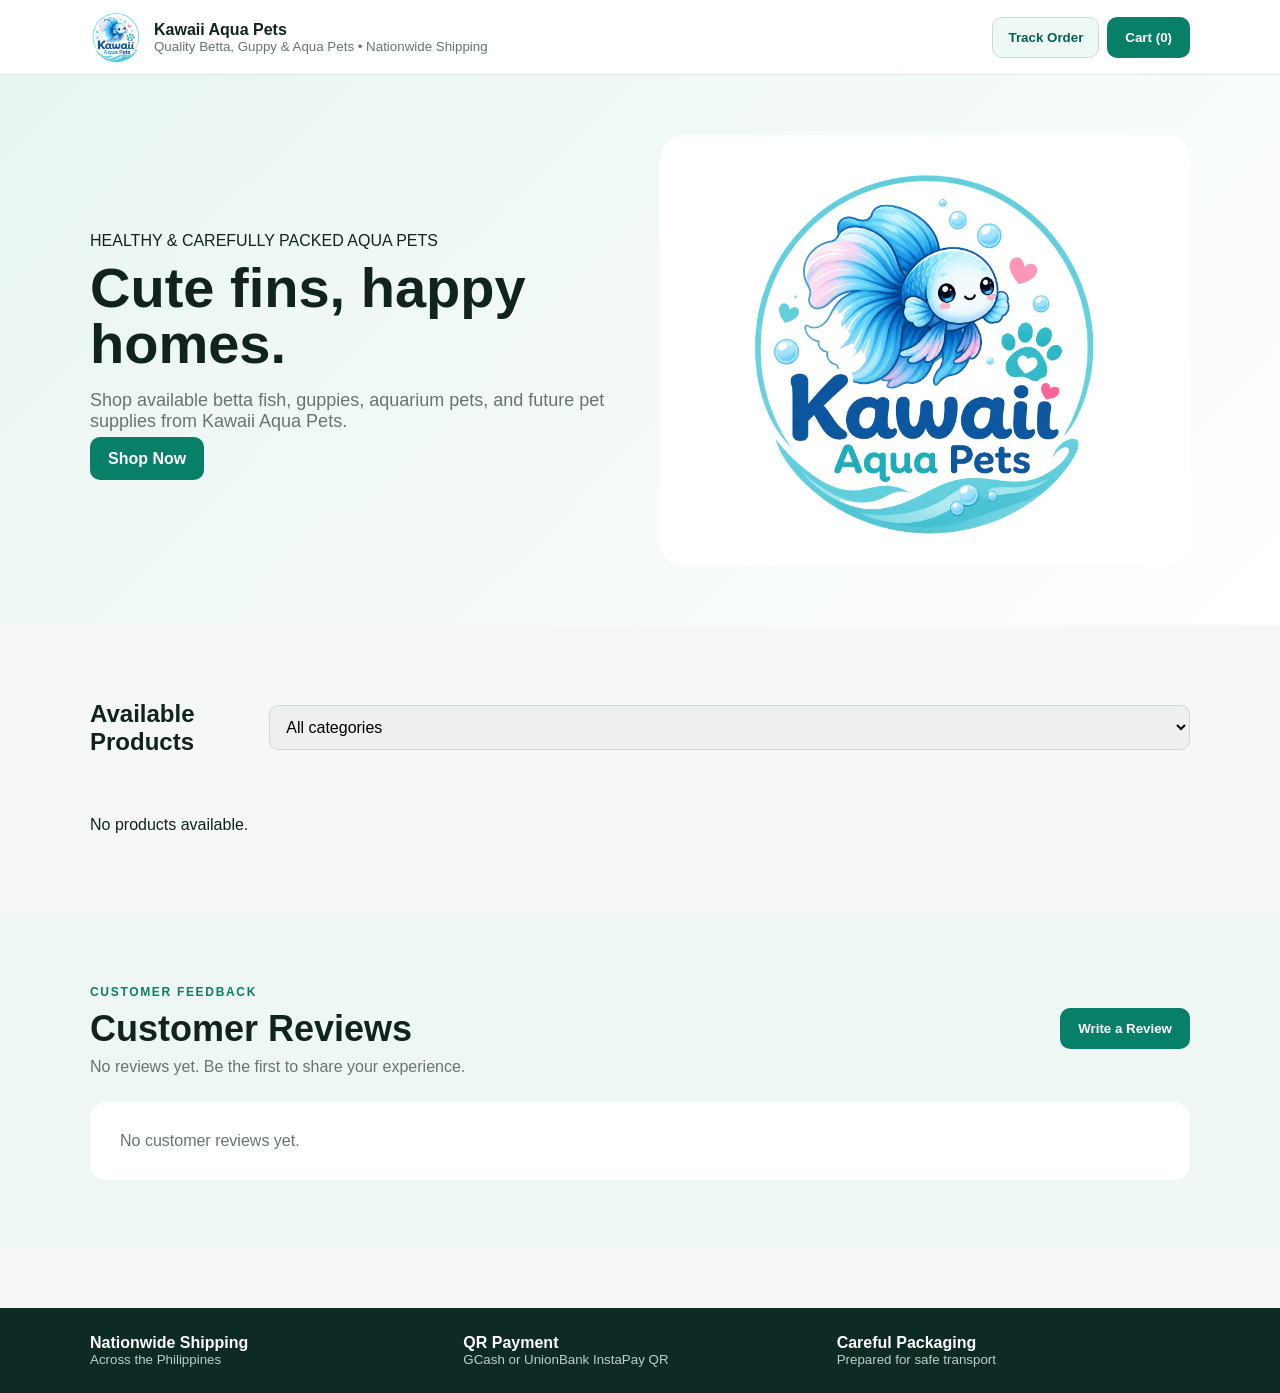
<file: index.html>
<!doctype html>
<html lang="en">
<head>
  <meta charset="utf-8">
  <meta name="viewport" content="width=device-width,initial-scale=1">
  <title>Kawaii Aqua Pets</title>
  <link rel="stylesheet" href="app.css">
</head>
<body>
<header>
  <div class="wrap nav">
    <div class="brand">
      <img id="logo" src="assets/logo.png" alt="Kawaii Aqua Pets logo">
      <div>
        <b id="siteName">Kawaii Aqua Pets</b>
        <small id="tagline">Quality Betta, Guppy & Aqua Pets • Nationwide Shipping</small>
      </div>
    </div>
    <div class="navActions">
      <button id="trackOrderBtn" class="navTrackBtn" type="button">Track Order</button>
      <button id="cartBtn">Cart (<span id="cartCount">0</span>)</button>
    </div>
  </div>
</header>

<section class="hero">
  <div class="wrap heroGrid">
    <div>
      <span>HEALTHY & CAREFULLY PACKED AQUA PETS</span>
      <h1>Cute fins, happy homes.</h1>
      <p>Shop available betta fish, guppies, aquarium pets, and future pet supplies from Kawaii Aqua Pets.</p>
      <a href="#products" class="btn">Shop Now</a>
    </div>
    <img id="heroImage" src="assets/logo.png" alt="Kawaii Aqua Pets">
  </div>
</section>

<main class="wrap">
  <div class="sectionHead">
    <h2 id="products">Available Products</h2>
    <select id="filter"><option value="">All categories</option></select>
  </div>
  <div id="grid" class="grid"></div>
</main>

<section class="reviewsSection" id="reviews">
  <div class="wrap">
    <div class="sectionHead reviewHead">
      <div>
        <span class="reviewEyebrow">CUSTOMER FEEDBACK</span>
        <h2>Customer Reviews</h2>
        <p id="reviewSummary" class="reviewSummary">No reviews yet.</p>
      </div>
      <button id="openReview" class="btn">Write a Review</button>
    </div>
    <div id="reviewsGrid" class="reviewsGrid"></div>
  </div>
</section>

<section class="features">
  <div class="wrap feat">
    <div><b>Nationwide Shipping</b><small>Across the Philippines</small></div>
    <div><b>QR Payment</b><small>GCash or UnionBank InstaPay QR</small></div>
    <div><b>Careful Packaging</b><small>Prepared for safe transport</small></div>
  </div>
</section>

<section id="socialSection" class="socialSection hide">
  <div class="wrap socialInner">
    <div>
      <span class="reviewEyebrow">STAY CONNECTED</span>
      <h2>Follow Kawaii Aqua Pets</h2>
      <p>See new arrivals, updates, and future pet content.</p>
    </div>
    <div class="socialLinks">
      <a id="facebookLink" class="socialBtn facebookSocial hide" target="_blank" rel="noopener noreferrer">Facebook</a>
      <a id="tiktokLink" class="socialBtn tiktokSocial hide" target="_blank" rel="noopener noreferrer">TikTok</a>
      <a id="youtubeLink" class="socialBtn youtubeSocial hide" target="_blank" rel="noopener noreferrer">YouTube</a>
    </div>
  </div>
</section>

<div id="overlay" class="overlay hide"></div>

<button id="floatingChatBtn" class="floatingChatBtn hide" type="button" aria-label="Chat to seller">
  💬 Chat to Seller
</button>

<aside id="cart" class="cart">
  <div class="cartHead">
    <h2>Your Cart</h2>
    <button id="closeCart" aria-label="Close cart">×</button>
  </div>
  <div id="cartItems"></div>
  <div class="cartFoot">
    <div><span>Total</span><b id="total">₱0</b></div>
    <button id="checkout" class="btn">Checkout</button>
  </div>
</aside>


<dialog id="trackOrderDlg" class="trackOrderDialog">
  <form id="trackOrderForm">
    <button type="button" id="closeTrackOrder" class="x">×</button>
    <span class="reviewEyebrow">ORDER STATUS</span>
    <h2>Track Your Order</h2>
    <p class="trackOrderIntro">Enter your Order ID and the same email or mobile number used at checkout.</p>

    <div class="formGrid trackLookupGrid">
      <label>Order ID
        <input name="orderId" placeholder="ORD_..." autocomplete="off" required>
      </label>
      <label>Email or mobile number
        <input name="contact" placeholder="Email or 09XXXXXXXXX" autocomplete="email" required>
      </label>
    </div>

    <button class="btn" type="submit">Track Order</button>
    <p id="trackOrderStatus" class="trackOrderStatus"></p>
    <div id="trackOrderResult" class="trackOrderResult hide"></div>
  </form>
</dialog>

<dialog id="checkoutDlg" class="checkoutDialog">
  <form id="checkoutForm">
    <button type="button" id="closeDlg" class="x">×</button>
    <h2>Checkout</h2>
    <div id="checkoutMiniSummary" class="checkoutMiniSummary"></div>

    <div class="formSection">
      <div class="formSectionHead">
        <span class="stepBadge">1</span>
        <div>
          <h3>Customer Details</h3>
          <p>Basic order and contact information.</p>
        </div>
      </div>

      <label>Full name
        <input name="customerName" autocomplete="name" required>
      </label>

      <label>Mobile number
        <input name="mobile" inputmode="tel" autocomplete="tel" required>
      </label>

      <label>Email address
        <input name="email" type="email" autocomplete="email" placeholder="For payment confirmation and receipt" required>
      </label>

      <label>Complete address
        <textarea name="address" rows="3" autocomplete="street-address" required></textarea>
      </label>

      <label>Notes
        <textarea name="notes" rows="3" placeholder="Optional order notes"></textarea>
      </label>
    </div>

    <div class="formSection">
      <div class="formSectionHead">
        <span class="stepBadge">2</span>
        <div>
          <h3>Delivery Method</h3>
          <p>Choose Lalamove or LBC.</p>
        </div>
      </div>

      <label>Delivery option
        <select name="deliveryMethod" id="deliveryMethod" required>
          <option value="">Select delivery method</option>
          <option value="lalamove">Lalamove</option>
          <option value="lbc">LBC</option>
        </select>
      </label>

      <section id="lalamoveFields" class="deliveryBox hide">
        <div class="deliveryBoxHead">
          <div>
            <span class="deliveryTag">LALAMOVE</span>
            <h3>Complete the Lalamove Delivery Form</h3>
          </div>
        </div>
        <p>
          Open the delivery form and complete the requested delivery details.
          Return to this checkout page after submitting the form.
        </p>
        <a
          id="lalamoveFormLink"
          class="btn deliveryLink"
          href="https://delivery.lalamove.com/forms/PH4c4ef013d6d54893b979fa6c04c447ca"
          target="_blank"
          rel="noopener"
        >Open Lalamove Delivery Form</a>

        <label class="checkLabel deliveryConfirm">
          <input name="lalamoveCompleted" type="checkbox">
          I confirm that I completed the Lalamove delivery form.
        </label>
        <small class="muted">The website records your confirmation only. The delivery form itself opens on Lalamove's website.</small>
      </section>

      <section id="lbcFields" class="deliveryBox hide">
        <div class="deliveryBoxHead">
          <div>
            <span class="deliveryTag lbcTag">LBC</span>
            <h3>LBC Delivery Details</h3>
          </div>
        </div>
        <p>Fill in the receiver details in a structured format so Kawaii Aqua Pets can view, copy, and print the shipping details before going to LBC.</p>

        <div class="formGrid">
          <label>Receiver full name
            <input name="lbcReceiverName" autocomplete="name">
          </label>

          <label>Receiver mobile number
            <input name="lbcMobile" inputmode="tel" autocomplete="tel">
          </label>
        </div>

        <label>Email address <span class="optional">(optional)</span>
          <input name="lbcEmail" type="email" autocomplete="email">
        </label>

        <label>Receiving option
          <select name="lbcServiceType" id="lbcServiceType">
            <option value="Door-to-Door">Door-to-Door</option>
            <option value="Branch Pickup">Branch Pickup</option>
          </select>
        </label>

        <div id="lbcDoorFields">
          <div class="formGrid">
            <label>Province
              <input name="lbcProvince">
            </label>

            <label>City / Municipality
              <input name="lbcCity">
            </label>
          </div>

          <div class="formGrid">
            <label>Barangay
              <input name="lbcBarangay">
            </label>

            <label>Postal / ZIP code
              <input name="lbcPostalCode" inputmode="numeric">
            </label>
          </div>

          <label>House / Unit / Lot / Block number
            <input name="lbcHouseUnit">
          </label>

          <label>Street / Subdivision
            <input name="lbcStreet">
          </label>

          <label>Delivery landmark <span class="optional">(optional)</span>
            <input name="lbcLandmark" placeholder="Example: Near Jollibee, beside barangay hall">
          </label>
        </div>

        <div id="lbcBranchFields" class="hide">
          <div class="formGrid">
            <label>Province
              <input name="lbcBranchProvince">
            </label>

            <label>City / Municipality
              <input name="lbcBranchCity">
            </label>
          </div>

          <label>Preferred LBC branch
            <input name="lbcBranchName" placeholder="Branch name or location">
          </label>

          <label>Receiver name exactly as shown on valid ID
            <input name="lbcValidIdName">
          </label>
        </div>

        <label>Delivery instructions <span class="optional">(optional)</span>
          <textarea name="lbcInstructions" rows="3" placeholder="Other details that may help with the shipment"></textarea>
        </label>
      </section>
    </div>

    <div class="formSection">
      <div class="formSectionHead">
        <span class="stepBadge">3</span>
        <div>
          <h3>Payment</h3>
          <p>Choose GCash or UnionBank, scan or download the QR, then upload your payment proof.</p>
        </div>
      </div>

      <div class="paymentOptions" role="radiogroup" aria-label="Payment method">
        <label class="paymentOption">
          <input type="radio" name="paymentMethod" value="gcash" required>
          <span><b>GCash</b><small>Pay using the GCash / InstaPay QR</small></span>
        </label>
        <label class="paymentOption">
          <input type="radio" name="paymentMethod" value="unionbank" required>
          <span><b>UnionBank</b><small>Pay using the UnionBank InstaPay QR</small></span>
        </label>
      </div>

      <section id="paymentBox" class="paymentBox hide">
        <div class="paymentProviderRow">
          <div>
            <small>PAYMENT METHOD</small>
            <h3 id="paymentProvider">GCash</h3>
          </div>
          <div class="paymentTotal">
            <small>AMOUNT TO PAY</small>
            <b id="paymentAmount">₱0</b>
          </div>
        </div>

        <img id="paymentQr" class="paymentQr" src="assets/gcash-qr.jpg" alt="Payment QR code">

        <div class="paymentAccount">
          <small>Account Name</small>
          <b id="paymentAccountName">Joebert Greganda</b>
          <span id="paymentAccountHint"></span>
        </div>

        <div class="paymentQrActions">
          <button type="button" class="btn" id="downloadQrBtn">Download QR</button>
          <button type="button" class="btn secondary" id="viewQrBtn">View Full Size</button>
        </div>

        <p class="shippingFeeNotice"><b>Shipping fee is not included.</b> The amount shown is for the products only. Shipping will be confirmed separately.</p>
        <p id="paymentNote" class="paymentInstruction">Using one phone only? Download the QR first, then select the saved QR image inside your payment app.</p>
      </section>

      <label>Proof of payment
        <input name="proof" type="file" accept="image/*" required>
      </label>
      <small>Images are automatically optimized before upload. Maximum original file size: 10 MB.</small>
    </div>

    <button class="btn" type="submit">Submit Order</button>
    <p id="status"></p>
  </form>
</dialog>

<dialog id="orderSuccessDlg" class="orderSuccessDialog">
  <div class="orderSuccessContent">
    <button type="button" id="closeOrderSuccess" class="x">×</button>
    <div class="successIcon">✓</div>
    <h2>Order Received!</h2>
    <p id="orderSuccessSummary" class="orderSuccessSummary"></p>

    <div class="orderSuccessCard">
      <small>ORDER ID</small>
      <b id="successOrderId">—</b>
      <small>PRODUCT TOTAL</small>
      <strong id="successOrderTotal">₱0</strong>
      <span class="successShippingNote">Shipping fee not included</span>
    </div>

    <p id="messengerInstruction" class="messengerInstruction hide">
      Tap the button below. Your order details will be copied, then Facebook will open. Paste the copied message and send it to the seller.
    </p>

    <div class="successActions successActionsThree">
      <button type="button" id="trackThisOrderBtn" class="btn">Track This Order</button>
      <button type="button" id="sendOrderSellerBtn" class="btn hide">Copy Order & Chat to Seller</button>
      <button type="button" id="copyOrderBtn" class="btn secondary">Copy Order Details</button>
    </div>

    <p id="orderSuccessMsg" class="orderSuccessMsg"></p>
    <button type="button" id="continueShoppingBtn" class="plainBtn">Continue Shopping</button>
  </div>
</dialog>

<dialog id="reviewDlg">
  <form id="reviewForm">
    <button type="button" id="closeReview" class="x">×</button>
    <h2>Share Your Review</h2>
    <p class="reviewFormHint">Your review will appear on the customer website after submission.</p>
    <label>Your name<input name="customerName" maxlength="60" required></label>
    <label>Product purchased
      <select name="productId" id="reviewProduct">
        <option value="">General store review</option>
      </select>
    </label>
    <label>Rating
      <select name="rating" required>
        <option value="5">★★★★★ - 5 stars</option>
        <option value="4">★★★★☆ - 4 stars</option>
        <option value="3">★★★☆☆ - 3 stars</option>
        <option value="2">★★☆☆☆ - 2 stars</option>
        <option value="1">★☆☆☆☆ - 1 star</option>
      </select>
    </label>
    <label>Review<textarea name="reviewText" maxlength="800" rows="5" required placeholder="Tell us about your order..."></textarea></label>
    <label>Photo <span class="optional">(optional)</span>
      <input name="reviewImage" type="file" accept="image/*">
      <small>You may submit a review with or without a photo.</small>
    </label>
    <button class="btn" type="submit">Submit Review</button>
    <p id="reviewStatus"></p>
  </form>
</dialog>

<script src="config.js"></script>
<script src="app.js"></script>
</body>
</html>
</file>
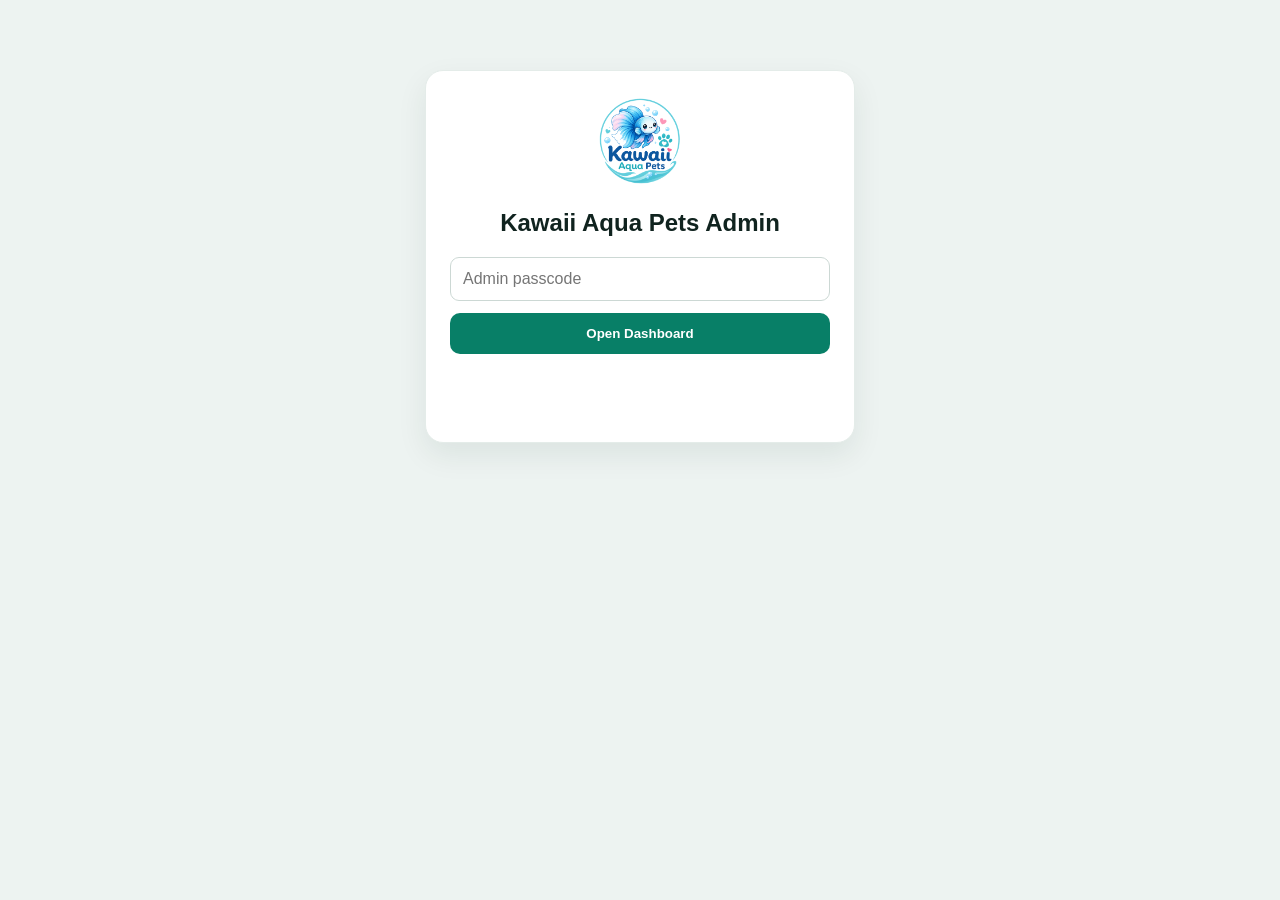
<file: admin.html>
<!doctype html>
<html lang="en">
<head>
  <meta charset="utf-8">
  <meta name="viewport" content="width=device-width,initial-scale=1">
  <title>Kawaii Aqua Pets Admin</title>
  <link rel="stylesheet" href="app.css">
</head>
<body class="admin">
<main class="wrap">
  <section id="login" class="panel login">
    <img id="adminLoginLogo" src="assets/logo.png" alt="Kawaii Aqua Pets logo">
    <h1>Kawaii Aqua Pets Admin</h1>
    <form id="loginForm">
      <input id="pass" type="password" placeholder="Admin passcode" required>
      <button class="btn">Open Dashboard</button>
      <p id="loginMsg"></p>
    </form>
  </section>

  <section id="dash" class="hide">
    <div class="top">
      <div class="adminBrand">
        <img id="adminTopLogo" src="assets/logo.png" alt="Store logo">
        <div><h1 id="adminStoreName">Kawaii Aqua Pets</h1><small>Admin Dashboard</small></div>
      </div>
      <div class="adminTopActions">
        <div class="adminRefreshMeta">
          <span>Auto refresh: every 15 seconds</span>
          <small id="lastRefreshText">Waiting for first update...</small>
        </div>
        <button type="button" class="btn secondary refreshDataBtn" id="refreshDataBtn">↻ Refresh Data</button>
        <a href="index.html" target="_blank" class="btn secondary">View Store</a>
      </div>
    </div>

    <nav class="tabs">
      <button data-tab="settings">Settings</button>
      <button data-tab="categories">Categories</button>
      <button data-tab="products">Products</button>
      <button data-tab="orders">Orders <span id="newOrdersBadge" class="newDataBadge hide">0</span></button>
      <button data-tab="reviews">Reviews <span id="newReviewsBadge" class="newDataBadge hide">0</span></button>
    </nav>

    <section id="settings" class="panel tabPanel">
      <h2>Website Settings</h2>
      <form id="settingsForm">
        <div class="imagePreviewWrap"><img id="logoPreview" src="assets/logo.png" alt="Logo preview"></div>
        <input name="siteName" placeholder="Website name">
        <input name="tagline" placeholder="Tagline">

        <div class="settingsDivider">
          <h3>Payment Settings</h3>
          <p class="muted">Customers can choose GCash or UnionBank and download the QR if they only have one phone. QR uploads are saved without image recompression.</p>
        </div>

        <div class="paymentAdminGrid">
          <div class="paymentAdminCard">
            <h3>GCash</h3>
            <div class="paymentQrPreview"><img id="gcashQrPreview" src="assets/gcash-qr.jpg" alt="GCash QR preview"></div>
            <input name="gcashName" placeholder="GCash account name">
            <input name="gcashNumber" placeholder="GCash mobile / account hint (optional)">
            <label>New GCash QR <span class="optional">(leave blank to keep current)</span>
              <input name="gcashQrFile" type="file" accept="image/*">
            </label>
          </div>

          <div class="paymentAdminCard">
            <h3>UnionBank</h3>
            <div class="paymentQrPreview"><img id="unionBankQrPreview" src="assets/unionbank-qr.jpeg" alt="UnionBank QR preview"></div>
            <input name="unionBankName" placeholder="UnionBank account name">
            <input name="unionBankAccountHint" placeholder="Account hint, e.g. **** **** 6628">
            <label>New UnionBank QR <span class="optional">(leave blank to keep current)</span>
              <input name="unionBankQrFile" type="file" accept="image/*">
            </label>
          </div>
        </div>

        <textarea name="paymentNote" placeholder="Payment instruction"></textarea>

        <div class="settingsDivider">
          <h3>Delivery Settings</h3>
          <p class="muted">The Lalamove form link is shown to customers who select Lalamove.</p>
        </div>

        <label>Lalamove delivery form URL
          <input name="lalamoveFormUrl" type="url" placeholder="https://delivery.lalamove.com/forms/...">
        </label>

        <div class="settingsDivider">
          <h3>Sender Details for LBC Print View</h3>
          <p class="muted">These are shown when you print LBC shipping details from an order.</p>
        </div>

        <input name="senderName" placeholder="Sender full name">
        <input name="senderMobile" placeholder="Sender mobile number">
        <textarea name="senderAddress" placeholder="Sender / return address"></textarea>

        <div class="settingsDivider">
          <h3>Social Media & Seller Chat</h3>
          <p class="muted">Leave a field blank to hide that social button on the customer website. The Facebook link is also used by the Chat to Seller and order-to-seller buttons.</p>
        </div>

        <label>Facebook Page URL
          <input name="facebookPageUrl" type="url" placeholder="https://www.facebook.com/yourpage">
        </label>

        <label>TikTok URL
          <input name="tiktokUrl" type="url" placeholder="https://www.tiktok.com/@yourusername">
        </label>

        <label>YouTube Channel URL
          <input name="youtubeUrl" type="url" placeholder="https://www.youtube.com/@yourchannel">
        </label>

        <label>New logo <span class="optional">(leave blank to keep current)</span>
          <input name="logoFile" type="file" accept="image/*">
        </label>
        <button class="btn">Save Settings</button>
        <p id="settingsMsg"></p>
      </form>
    </section>

    <section id="categories" class="panel tabPanel hide">
      <h2>Categories</h2>
      <form id="catForm">
        <input type="hidden" name="id">
        <input name="name" placeholder="Category name" required>
        <button class="btn">Save Category</button>
      </form>
      <div id="catList"></div>
    </section>

    <section id="products" class="panel tabPanel hide">
      <h2>Products</h2>
      <form id="prodForm">
        <input type="hidden" name="id">
        <div class="imagePreviewWrap productPreview"><img id="productPreview" src="assets/logo.png" alt="Product image preview"></div>
        <input name="name" placeholder="Product name" required>
        <select name="categoryId" required></select>
        <input name="price" type="number" min="0" step="0.01" placeholder="Price" required>
        <input name="stock" type="number" min="0" step="1" placeholder="Stock" value="1" required>
        <textarea name="description" placeholder="Description"></textarea>
        <label>Product image <span class="optional">(leave blank when editing to keep current)</span>
          <input name="imageFile" type="file" accept="image/*">
        </label>
        <label class="checkLabel"><input name="active" type="checkbox" checked> Show on store</label>
        <div class="actions">
          <button class="btn" type="submit">Save Product</button>
          <button class="btn secondary" type="button" id="cancelProductEdit">Clear Form</button>
        </div>
        <p id="prodMsg"></p>
      </form>
      <div id="prodList" class="grid"></div>
    </section>

    <section id="orders" class="panel tabPanel hide">
      <div class="ordersHead">
        <div>
          <h2>Orders</h2>
          <p class="muted">Approve payment to deduct stock and email the receipt. Then update the order through Preparing, Ready, Shipped, and Completed. Save the LBC tracking number or Lalamove share link before marking the order Shipped so the customer can see it in Track Order and receive it in the shipping email.</p>
        </div>
      </div>
      <div class="tableWrap">
        <table>
          <thead>
            <tr>
              <th>Date</th>
              <th>Customer</th>
              <th>Delivery</th>
              <th>Order</th>
              <th>Total</th>
              <th>Payment</th>
              <th>Status</th>
              <th>Shipping Details</th>
            </tr>
          </thead>
          <tbody id="ordersBody"></tbody>
        </table>
      </div>
    </section>

    <section id="reviews" class="panel tabPanel hide">
      <div class="reviewAdminHead">
        <div>
          <h2>Customer Reviews</h2>
          <p>Customer review photos use the same permanent Google Drive image system.</p>
        </div>
      </div>
      <div id="adminReviewsGrid" class="adminReviewsGrid"></div>
    </section>
  </section>
</main>

<div id="adminDataToast" class="adminDataToast" role="status" aria-live="polite">
  <div class="adminDataToastIcon">↻</div>
  <div class="adminDataToastCopy">
    <b id="adminDataToastTitle">Data refreshed</b>
    <span id="adminDataToastText">Admin data is up to date.</span>
  </div>
  <button type="button" id="closeAdminDataToast" aria-label="Close notification">×</button>
</div>

<dialog id="deliveryDlg" class="deliveryAdminDialog">
  <div class="deliveryAdminContent">
    <button type="button" id="closeDeliveryDlg" class="x">×</button>
    <h2 id="deliveryDlgTitle">Shipping Details</h2>
    <div id="deliveryDetailContent"></div>

    <section id="trackingAdminPanel" class="trackingAdminPanel">
      <div>
        <h3>Customer Order Tracking</h3>
        <p id="trackingAdminHelp" class="muted"></p>
      </div>
      <label id="trackingNumberLabel">Tracking number
        <input id="trackingNumberInput" autocomplete="off">
      </label>
      <label id="trackingUrlLabel">Tracking / share link <span class="optional">(optional)</span>
        <input id="trackingUrlInput" type="url" placeholder="https://...">
      </label>
      <button type="button" class="btn" id="saveTrackingBtn">Save Tracking Details</button>
      <p id="trackingSaveMsg"></p>
    </section>

    <div class="actions deliveryDialogActions">
      <button type="button" class="btn secondary" id="copyDeliveryBtn">Copy Details</button>
      <button type="button" class="btn" id="printDeliveryBtn">Print LBC Details</button>
    </div>
    <p id="deliveryActionMsg"></p>
  </div>
</dialog>

<script src="config.js"></script>
<script src="admin.js"></script>
</body>
</html>
</file>
<file: app.css>
*{box-sizing:border-box}body{margin:0;font-family:Arial,sans-serif;background:#f5f8f7;color:#10231f}.wrap{width:min(1100px,calc(100% - 32px));margin:auto}header{position:sticky;top:0;background:#fff;border-bottom:1px solid #dce7e3;z-index:10}.nav{height:74px;display:flex;justify-content:space-between;align-items:center}.brand{display:flex;gap:12px;align-items:center}.brand img{width:52px;height:52px;border-radius:12px;object-fit:cover}.brand div{display:grid}.brand small{color:#65756f}.hero{background:linear-gradient(135deg,#e8f5f1,#fff);padding:60px 0}.heroGrid{display:grid;grid-template-columns:1fr 1fr;gap:40px;align-items:center}.hero h1{font-size:56px;line-height:1;margin:10px 0}.hero p{font-size:18px;color:#65756f}.hero img{width:100%;height:430px;object-fit:cover;border-radius:24px}.btn,#cartBtn{border:0;border-radius:10px;background:#087f67;color:#fff;padding:13px 18px;font-weight:bold;text-decoration:none;cursor:pointer}.btn:disabled{background:#9aaba5;cursor:not-allowed}.secondary{background:#dfeae6;color:#10231f}.sectionHead{display:flex;justify-content:space-between;align-items:center;margin:55px 0 24px}.grid{display:grid;grid-template-columns:repeat(3,1fr);gap:20px}.card,.panel{background:#fff;border:1px solid #e4ece9;border-radius:18px;overflow:hidden;box-shadow:0 12px 30px rgba(10,50,40,.08)}.card img{width:100%;height:260px;object-fit:cover}.card>div{padding:16px}.row{display:flex;justify-content:space-between;align-items:center;gap:10px}.features{background:#0d2a24;color:#fff;margin-top:60px;padding:26px}.feat{display:grid;grid-template-columns:repeat(3,1fr);gap:20px}.feat div{display:grid}.feat small{color:#bad0c9}.overlay{position:fixed;inset:0;background:#0008;z-index:20}.hide{display:none!important}.cart{position:fixed;right:-430px;top:0;width:min(420px,100%);height:100vh;background:#fff;z-index:30;transition:.25s;display:flex;flex-direction:column}.cart.open{right:0}.cartHead,.cartFoot{padding:18px;border-bottom:1px solid #ddd}.cartHead{display:flex;justify-content:space-between}.cartHead button{border:0;background:none;font-size:28px}.cartFoot{margin-top:auto;border-top:1px solid #ddd}.cartFoot div{display:flex;justify-content:space-between;margin-bottom:14px}.cartItem{display:grid;grid-template-columns:70px 1fr auto;gap:10px;padding:12px 18px;border-bottom:1px solid #eee}.cartItem img{width:70px;height:70px;object-fit:cover;border-radius:10px}dialog{border:0;border-radius:18px;width:min(650px,calc(100% - 24px));padding:0}dialog form{padding:26px;display:grid;gap:12px;position:relative}.x{position:absolute;right:12px;top:8px;border:0;background:none;font-size:28px}input,textarea,select{width:100%;padding:12px;border:1px solid #ccd8d4;border-radius:9px;font:inherit}.gcash{padding:16px;background:#eef9f5;border:1px dashed #087f67;border-radius:12px;display:grid;gap:4px}.admin{background:#edf3f1}.login{width:min(430px,100%);margin:70px auto;padding:24px;text-align:center}.login img{width:90px;height:90px;object-fit:cover;border-radius:18px}.login form,.panel form{display:grid;gap:12px}.top{display:flex;justify-content:space-between;align-items:center}.tabs{display:flex;gap:8px;margin:20px 0;flex-wrap:wrap}.tabs button{padding:11px 15px;border:0;border-radius:9px;cursor:pointer}.tabPanel{padding:22px}.admin .grid{margin-top:22px}.prodAdmin{padding:0}.actions{display:flex;gap:8px}.actions button{border:0;padding:8px;border-radius:8px;cursor:pointer}.tableWrap{overflow:auto}table{width:100%;border-collapse:collapse}th,td{padding:10px;border-bottom:1px solid #ddd;text-align:left}

/* Customer Reviews */
.reviewsSection{padding:68px 0;background:#eef7f4;margin-top:64px}.reviewHead{margin:0 0 26px}.reviewEyebrow{font-size:12px;letter-spacing:.14em;color:#087f67;font-weight:800}.reviewHead h2{font-size:36px;margin:8px 0}.reviewSummary{color:#65756f;margin:0}.reviewsGrid{display:grid;grid-template-columns:repeat(3,1fr);gap:20px}.reviewCard{background:#fff;border:1px solid #dce8e4;border-radius:18px;overflow:hidden;box-shadow:0 10px 26px rgba(10,50,40,.07)}.reviewPhoto{width:100%;height:220px;object-fit:cover}.reviewBody{padding:18px}.reviewStars{color:#e0a000;font-size:20px;letter-spacing:2px}.reviewBody h3{margin:8px 0 4px}.reviewProduct{display:block;color:#087f67;font-size:13px;font-weight:700}.reviewText{line-height:1.55;color:#394b45;white-space:pre-wrap}.reviewDate{font-size:12px;color:#7a8a85}.reviewEmpty{grid-column:1/-1;padding:30px;background:#fff;border-radius:16px;color:#65756f}.reviewFormHint{color:#65756f;margin-top:-4px}.optional{font-weight:normal;color:#65756f}

/* Admin Reviews */
.reviewAdminHead p{color:#65756f}.adminReviewsGrid{display:grid;grid-template-columns:repeat(2,1fr);gap:16px;margin-top:18px}.adminReviewCard{display:grid;grid-template-columns:120px 1fr;background:#fff;border:1px solid #dce8e4;border-radius:14px;overflow:hidden}.adminReviewCard.noPhoto{grid-template-columns:1fr}.adminReviewCard img{width:120px;height:100%;min-height:160px;object-fit:cover}.adminReviewContent{padding:16px}.adminReviewContent h3{margin:6px 0}.adminReviewContent p{white-space:pre-wrap}.deleteReviewBtn{background:#b42318;color:#fff;border:0;border-radius:8px;padding:9px 12px;cursor:pointer}.adminReviewMeta{font-size:12px;color:#65756f}

@media(max-width:800px){.heroGrid,.grid,.reviewsGrid,.adminReviewsGrid{grid-template-columns:1fr}.hero h1{font-size:42px}.feat{grid-template-columns:1fr}.hero img{height:320px}.sectionHead{align-items:flex-start;flex-direction:column}.reviewHead .btn{width:100%}.adminReviewCard{grid-template-columns:95px 1fr}.adminReviewCard img{width:95px}}

/* Kawaii Aqua Pets updates */
.hero #heroImage{object-fit:contain;background:#fff;padding:24px}.adminBrand{display:flex;align-items:center;gap:12px}.adminBrand img{width:58px;height:58px;border-radius:50%;object-fit:contain;background:#fff}.adminBrand h1{margin:0}.adminBrand small{color:#65756f}.imagePreviewWrap{display:flex;justify-content:center;padding:14px;background:#f7fbfa;border:1px dashed #b7cbc5;border-radius:14px}.imagePreviewWrap img{width:150px;height:150px;object-fit:contain;border-radius:14px;background:#fff}.productPreview img{width:220px;height:180px}.checkLabel{display:flex;align-items:center;gap:8px}.checkLabel input{width:auto}.adminListRow{display:flex;justify-content:space-between;align-items:center;padding:12px 4px;border-bottom:1px solid #dce7e3}.danger{background:#b42318!important;color:#fff}.prodAdmin img{width:100%;height:220px;object-fit:cover}.prodAdmin>div{padding:16px}.settingsMsg,#settingsMsg,#prodMsg,#status,#reviewStatus,#loginMsg{min-height:20px;color:#087f67}.tabs button:first-child{background:#dfeae6}

/* Delivery checkout and admin */
.checkoutDialog{width:min(760px,calc(100% - 24px));max-height:92vh}.checkoutDialog form{padding:28px;gap:16px}.formSection{display:grid;gap:12px;padding:18px;border:1px solid #dce8e4;border-radius:16px;background:#fff}.formSectionHead{display:flex;align-items:flex-start;gap:12px}.formSectionHead h3{margin:0 0 4px}.formSectionHead p{margin:0;color:#65756f;font-size:14px}.stepBadge{width:30px;height:30px;border-radius:50%;display:grid;place-items:center;background:#087f67;color:#fff;font-weight:800;flex:0 0 auto}.deliveryBox{display:grid;gap:12px;padding:16px;border:1px solid #c9ddd6;border-radius:14px;background:#f8fcfb}.deliveryBox p{margin:0;color:#52645e;line-height:1.5}.deliveryBoxHead{display:flex;justify-content:space-between;align-items:flex-start}.deliveryBoxHead h3{margin:5px 0 0}.deliveryTag{display:inline-flex;padding:5px 9px;border-radius:999px;background:#ff6b00;color:#fff;font-size:11px;font-weight:800;letter-spacing:.08em}.lbcTag{background:#c91522}.deliveryLink{display:inline-flex;justify-content:center;align-items:center;width:fit-content}.deliveryConfirm{padding:12px;background:#fff;border:1px solid #dce8e4;border-radius:10px}.muted{color:#65756f}.formGrid{display:grid;grid-template-columns:repeat(2,minmax(0,1fr));gap:12px}.settingsDivider{margin-top:8px;padding-top:14px;border-top:1px solid #dce7e3}.settingsDivider h3{margin:0 0 4px}.settingsDivider p{margin:0}.ordersHead h2{margin-bottom:6px}.ordersHead p{margin-top:0}.courierBadge{display:inline-flex;padding:5px 8px;border-radius:999px;background:#dfeae6;font-size:12px;font-weight:800}.courierLbc{background:#ffe7ea;color:#a6101d}.courierLalamove{background:#fff0df;color:#a84b00}.deliverySummaryText,.confirmedText,.warningText{display:block;margin-top:6px;max-width:220px}.confirmedText{color:#087f67}.warningText{color:#b42318}.shippingActions{display:flex;gap:6px;flex-wrap:wrap}.shippingActions button,.smallLinkBtn{border:0;border-radius:7px;padding:7px 9px;background:#dfeae6;color:#10231f;text-decoration:none;cursor:pointer;font:inherit;font-size:12px}.shippingActions .printShipBtn{background:#087f67;color:#fff}.deliveryAdminDialog{width:min(720px,calc(100% - 24px));max-height:92vh}.deliveryAdminContent{position:relative;padding:26px}.deliveryOrderMeta{display:flex;flex-wrap:wrap;gap:8px 16px;padding:12px;background:#eef7f4;border-radius:10px;margin-bottom:16px}.detailSection{margin:16px 0}.detailSection h3{margin:0 0 10px}.deliveryDetailsList{margin:0;border:1px solid #dce7e3;border-radius:12px;overflow:hidden}.deliveryDetailsList>div{display:grid;grid-template-columns:180px 1fr;border-bottom:1px solid #e6efec}.deliveryDetailsList>div:last-child{border-bottom:0}.deliveryDetailsList dt,.deliveryDetailsList dd{padding:10px 12px;margin:0}.deliveryDetailsList dt{font-weight:700;background:#f6faf8}.deliveryDetailsList dd{white-space:pre-wrap}.deliveryDialogActions{margin-top:20px}.deliveryActionMsg,#deliveryActionMsg{min-height:20px;color:#087f67}

@media(max-width:800px){.formGrid{grid-template-columns:1fr}.checkoutDialog form{padding:20px}.deliveryDetailsList>div{grid-template-columns:1fr}.deliveryDetailsList dt{padding-bottom:4px}.deliveryDetailsList dd{padding-top:4px}.shippingActions{min-width:130px}}


/* Payment QR checkout */
.paymentOptions{display:grid;grid-template-columns:repeat(2,minmax(0,1fr));gap:12px}.paymentOption{display:flex;align-items:center;gap:12px;padding:14px;border:1px solid #c9ddd6;border-radius:12px;background:#f8fcfb;cursor:pointer}.paymentOption:has(input:checked){border-color:#087f67;box-shadow:0 0 0 2px rgba(8,127,103,.12);background:#eef9f5}.paymentOption input{width:auto;flex:0 0 auto}.paymentOption span{display:grid;gap:3px}.paymentOption small{color:#65756f}.paymentBox{display:grid;gap:14px;padding:18px;border:1px solid #c9ddd6;border-radius:16px;background:#f8fcfb}.paymentProviderRow{display:flex;justify-content:space-between;align-items:flex-start;gap:16px}.paymentProviderRow h3{margin:4px 0 0}.paymentProviderRow small,.paymentAccount small{font-size:11px;letter-spacing:.08em;color:#65756f;font-weight:800}.paymentTotal{text-align:right;display:grid;gap:4px}.paymentTotal b{font-size:24px;color:#087f67}.paymentQr{display:block;width:min(100%,430px);max-height:520px;object-fit:contain;margin:auto;background:#fff;border:1px solid #dce8e4;border-radius:14px;padding:10px}.paymentAccount{display:grid;gap:4px;text-align:center}.paymentAccount b{font-size:18px}.paymentAccount span{color:#65756f}.paymentQrActions{display:grid;grid-template-columns:1fr 1fr;gap:10px}.paymentInstruction{margin:0;padding:12px;background:#fff;border-radius:10px;color:#52645e;line-height:1.5}.paymentAdminGrid{display:grid;grid-template-columns:repeat(2,minmax(0,1fr));gap:16px}.paymentAdminCard{display:grid;gap:10px;padding:16px;border:1px solid #dce8e4;border-radius:14px;background:#f8fcfb}.paymentAdminCard h3{margin:0}.paymentQrPreview{display:flex;justify-content:center;align-items:center;background:#fff;border:1px dashed #b7cbc5;border-radius:12px;padding:10px}.paymentQrPreview img{width:100%;height:280px;object-fit:contain}.paymentBadge{display:inline-flex;padding:5px 8px;border-radius:999px;font-size:12px;font-weight:800;margin-bottom:6px}.paymentGcash{background:#e3efff;color:#0759b8}.paymentUnionBank{background:#fff0df;color:#a84b00}.proofLink{display:block;font-size:12px}.gcash{display:none}

@media(max-width:800px){.paymentOptions,.paymentAdminGrid,.paymentQrActions{grid-template-columns:1fr}.paymentProviderRow{align-items:stretch}.paymentTotal{text-align:left}.paymentQr{width:100%;max-height:460px}.paymentQrPreview img{height:240px}}

/* Social media, seller chat, and post-order Messenger flow */
.socialSection{padding:50px 0;background:#fff}.socialInner{display:flex;justify-content:space-between;align-items:center;gap:24px}.socialInner h2{margin:8px 0}.socialInner p{margin:0;color:#65756f}.socialLinks{display:flex;gap:10px;flex-wrap:wrap;justify-content:flex-end}.socialBtn{display:inline-flex;align-items:center;justify-content:center;min-width:110px;padding:12px 16px;border-radius:999px;color:#fff;text-decoration:none;font-weight:800}.facebookSocial{background:#1877f2}.tiktokSocial{background:#111}.youtubeSocial{background:#d71920}.floatingChatBtn{position:fixed;right:18px;bottom:18px;z-index:18;border:0;border-radius:999px;background:#1877f2;color:#fff;padding:14px 18px;font-weight:800;box-shadow:0 12px 28px rgba(0,0,0,.2);cursor:pointer}.orderSuccessDialog{width:min(560px,calc(100% - 24px));padding:0}.orderSuccessContent{position:relative;padding:30px;text-align:center}.successIcon{width:62px;height:62px;border-radius:50%;display:grid;place-items:center;margin:0 auto 14px;background:#e4f6ef;color:#087f67;font-size:34px;font-weight:900}.orderSuccessContent h2{margin:0 0 8px}.orderSuccessSummary{margin:0 auto 18px;color:#65756f;line-height:1.55}.orderSuccessCard{display:grid;gap:5px;padding:16px;margin:0 0 16px;background:#f5faf8;border:1px solid #dce8e4;border-radius:14px}.orderSuccessCard small{font-size:11px;letter-spacing:.09em;color:#65756f;font-weight:800}.orderSuccessCard b{font-size:20px}.orderSuccessCard strong{font-size:25px;color:#087f67}.messengerInstruction{padding:12px;margin:0 0 14px;background:#eef5ff;border:1px solid #d6e5ff;border-radius:10px;color:#34506e;line-height:1.5;text-align:left}.successActions{display:grid;grid-template-columns:1fr 1fr;gap:10px}.orderSuccessMsg{min-height:20px;color:#087f67;line-height:1.45}.plainBtn{border:0;background:transparent;color:#087f67;font-weight:800;cursor:pointer;padding:8px}.settingsDivider+label{margin-top:2px}

@media(max-width:800px){.socialInner{align-items:flex-start;flex-direction:column}.socialLinks{width:100%;justify-content:flex-start}.socialBtn{flex:1}.floatingChatBtn{right:12px;bottom:12px}.successActions{grid-template-columns:1fr}.orderSuccessContent{padding:26px 20px}}


/* Add-to-cart toast, Buy Now, and checkout summary */
.productActions{display:flex;gap:8px;flex-wrap:wrap;justify-content:flex-end}
.productActions .btn{padding:11px 14px}
.productActions .addCartBtn{background:#dfeae6;color:#10231f}
.productActions .buyNowBtn{background:#087f67;color:#fff}
.checkoutMiniSummary{display:flex;justify-content:space-between;align-items:center;gap:18px;padding:14px 16px;background:#eef9f5;border:1px solid #c9ddd6;border-radius:14px}
.checkoutMiniSummary>div{display:grid;gap:4px;min-width:0}
.checkoutMiniSummary small{font-size:11px;letter-spacing:.08em;color:#087f67;font-weight:800}
.checkoutMiniSummary b{white-space:nowrap;overflow:hidden;text-overflow:ellipsis}
.checkoutMiniSummary strong{font-size:22px;color:#087f67;white-space:nowrap}
.cartToast{position:fixed;left:50%;bottom:24px;z-index:60;transform:translate(-50%,140%);opacity:0;display:grid;grid-template-columns:auto 1fr auto;align-items:center;gap:12px;width:min(520px,calc(100% - 28px));padding:13px 14px;background:#10231f;color:#fff;border-radius:14px;box-shadow:0 18px 40px rgba(0,0,0,.25);transition:transform .25s ease,opacity .25s ease;pointer-events:none}
.cartToast.show{transform:translate(-50%,0);opacity:1;pointer-events:auto}
.cartToastIcon{width:34px;height:34px;border-radius:50%;display:grid;place-items:center;background:#dff7ef;color:#087f67;font-weight:900}
.cartToastText{display:grid;gap:2px;min-width:0}
.cartToastText span{font-size:13px;color:#d5e2de;white-space:nowrap;overflow:hidden;text-overflow:ellipsis}
.cartToast button{border:0;border-radius:9px;padding:9px 11px;background:#fff;color:#10231f;font-weight:800;cursor:pointer}
.receiptEmailStatus{display:block;margin-top:7px;max-width:230px;color:#65756f;line-height:1.35}

@media(max-width:800px){
  .productActions{width:100%;display:grid;grid-template-columns:1fr 1fr}
  .productActions .btn{width:100%}
  .checkoutMiniSummary{align-items:flex-start}
  .checkoutMiniSummary strong{font-size:19px}
  .cartToast{bottom:14px}
}

.card .row{flex-wrap:wrap}
.shippingFeeNotice{margin:0;padding:12px;background:#fff7e8;border:1px solid #f0d39b;border-radius:10px;color:#6b4b14;line-height:1.5}
.successShippingNote{font-size:12px;color:#b42318;font-weight:800}


/* Customer order tracking */
.navActions{display:flex;align-items:center;gap:8px}
.navTrackBtn{border:1px solid #c9ddd6;border-radius:10px;background:#eef9f5;color:#075f50;padding:12px 15px;font-weight:800;cursor:pointer}
.trackOrderDialog{width:min(720px,calc(100% - 24px));max-height:92vh}
.trackOrderDialog form{padding:28px;gap:14px}
.trackOrderIntro{margin:-4px 0 4px;color:#65756f;line-height:1.5}
.trackLookupGrid{align-items:end}
.trackOrderStatus{min-height:20px;margin:0;color:#b42318}
.trackOrderResult{display:grid;gap:18px;margin-top:4px}
.trackOrderCard,.trackItemsCard,.trackTimeline{padding:18px;border:1px solid #dce8e4;border-radius:16px;background:#fff}
.trackOrderCardHead{display:flex;justify-content:space-between;align-items:flex-start;gap:14px;margin-bottom:16px}
.trackOrderCardHead>div{display:grid;gap:4px}
.trackOrderCardHead small,.trackMetaGrid small{font-size:11px;letter-spacing:.08em;color:#65756f;font-weight:800}
.trackOrderCardHead b{font-size:20px}
.trackStatusBadge{display:inline-flex;padding:7px 10px;border-radius:999px;background:#e4f6ef;color:#087f67;font-size:12px;font-weight:800;text-align:center}
.trackStatusBadge.cancelled{background:#ffe6e3;color:#b42318}
.trackMetaGrid{display:grid;grid-template-columns:repeat(2,minmax(0,1fr));gap:10px}
.trackMetaGrid>div{display:grid;gap:4px;padding:12px;background:#f6faf8;border-radius:10px;min-width:0}
.trackMetaGrid b{overflow-wrap:anywhere}
.trackMetaGrid span{font-size:11px;color:#b42318;font-weight:700}
.trackingNumberText{font-family:ui-monospace,SFMono-Regular,Menlo,monospace}
.trackCourierBtn{display:flex;justify-content:center;margin-top:14px}
.trackTimeline h3,.trackItemsCard h3{margin:0 0 16px}
.trackStep{position:relative;display:grid;grid-template-columns:36px 1fr;gap:12px;min-height:78px}
.trackStep:not(:last-child)::after{content:"";position:absolute;left:17px;top:34px;bottom:0;width:2px;background:#dce8e4}
.trackStep.done:not(:last-child)::after{background:#64bfae}
.trackStepMarker{position:relative;z-index:1;width:36px;height:36px;border-radius:50%;display:grid;place-items:center;background:#edf3f1;color:#899993;font-weight:900;border:2px solid #d5e2de}
.trackStep.done .trackStepMarker{background:#e4f6ef;color:#087f67;border-color:#8bd0c1}
.trackStep.current .trackStepMarker{background:#087f67;color:#fff;border-color:#087f67;box-shadow:0 0 0 5px rgba(8,127,103,.12)}
.trackStepContent{padding:5px 0 18px}
.trackStepContent b{display:block;margin-bottom:4px}
.trackStepContent p{margin:0;color:#65756f;line-height:1.45;font-size:14px}
.trackStepContent small{display:block;margin-top:5px;color:#087f67}
.trackStep.upcoming .trackStepContent{opacity:.55}
.trackCancelledNotice{display:grid;gap:5px;padding:15px 16px;background:#fff0ee;border:1px solid #f2c8c2;border-radius:14px;color:#8f2016}
.trackItemRow{display:flex;justify-content:space-between;gap:16px;padding:10px 0;border-bottom:1px solid #e6efec}
.trackItemTotal{display:flex;justify-content:space-between;gap:16px;padding:14px 0 6px;font-size:17px}
.trackItemsCard>small{color:#b42318;font-weight:700}
.successActionsThree{grid-template-columns:repeat(3,minmax(0,1fr))}

/* Admin tracking editor */
.trackingAdminPanel{display:grid;gap:10px;margin:18px 0;padding:16px;border:1px solid #c9ddd6;border-radius:14px;background:#f8fcfb}
.trackingAdminPanel h3{margin:0 0 4px}
.trackingAdminPanel p{margin:0}
#trackingSaveMsg{min-height:20px;color:#087f67}
.trackingAdminSummary{display:block;margin-top:7px;max-width:230px;font-size:12px;line-height:1.35;color:#52645e;overflow-wrap:anywhere}
.shipmentEmailStatus{display:block;margin-top:7px;max-width:230px;color:#365c54;line-height:1.35;font-size:12px}

@media(max-width:800px){
  .nav{height:auto;min-height:74px;padding:10px 0;gap:10px}
  .brand small{display:none}
  .navActions{gap:6px}
  .navTrackBtn,#cartBtn{padding:10px 11px;font-size:12px}
  .trackMetaGrid{grid-template-columns:1fr}
  .trackOrderCardHead{flex-direction:column}
  .successActionsThree{grid-template-columns:1fr}
}

/* Admin live data refresh */
.adminTopActions{display:flex;align-items:center;justify-content:flex-end;gap:10px;flex-wrap:wrap}
.adminRefreshMeta{display:grid;gap:3px;text-align:right;margin-right:2px}
.adminRefreshMeta span{font-size:12px;font-weight:800;color:#087f67}
.adminRefreshMeta small{font-size:11px;color:#65756f}
.refreshDataBtn{min-width:132px}
.refreshDataBtn.refreshing{opacity:.72;cursor:wait}
.tabs button{display:inline-flex;align-items:center;gap:7px}
.newDataBadge{display:inline-grid;place-items:center;min-width:22px;height:22px;padding:0 6px;border-radius:999px;background:#b42318;color:#fff;font-size:11px;font-weight:900}
.adminDataToast{position:fixed;right:18px;bottom:18px;z-index:80;transform:translateY(140%);opacity:0;display:grid;grid-template-columns:40px minmax(0,1fr) auto;align-items:center;gap:11px;width:min(430px,calc(100% - 28px));padding:13px 14px;background:#10231f;color:#fff;border-radius:14px;box-shadow:0 18px 40px rgba(0,0,0,.26);transition:transform .25s ease,opacity .25s ease;pointer-events:none}
.adminDataToast.show{transform:translateY(0);opacity:1;pointer-events:auto}
.adminDataToast.success{background:#075f50}
.adminDataToast.warning{background:#8f2016}
.adminDataToastIcon{width:40px;height:40px;border-radius:50%;display:grid;place-items:center;background:#ffffff24;font-size:20px;font-weight:900}
.adminDataToastCopy{display:grid;gap:3px;min-width:0}
.adminDataToastCopy b{font-size:14px}
.adminDataToastCopy span{font-size:12px;line-height:1.4;color:#e8f1ee}
.adminDataToast>button{border:0;background:transparent;color:#fff;font-size:24px;cursor:pointer;padding:3px 5px}

@media(max-width:800px){
  .top{align-items:flex-start;gap:14px;flex-direction:column}
  .adminTopActions{width:100%;justify-content:flex-start}
  .adminRefreshMeta{width:100%;text-align:left}
  .refreshDataBtn,.adminTopActions>a{flex:1;text-align:center}
  .adminDataToast{right:14px;bottom:14px}
}
</file>
